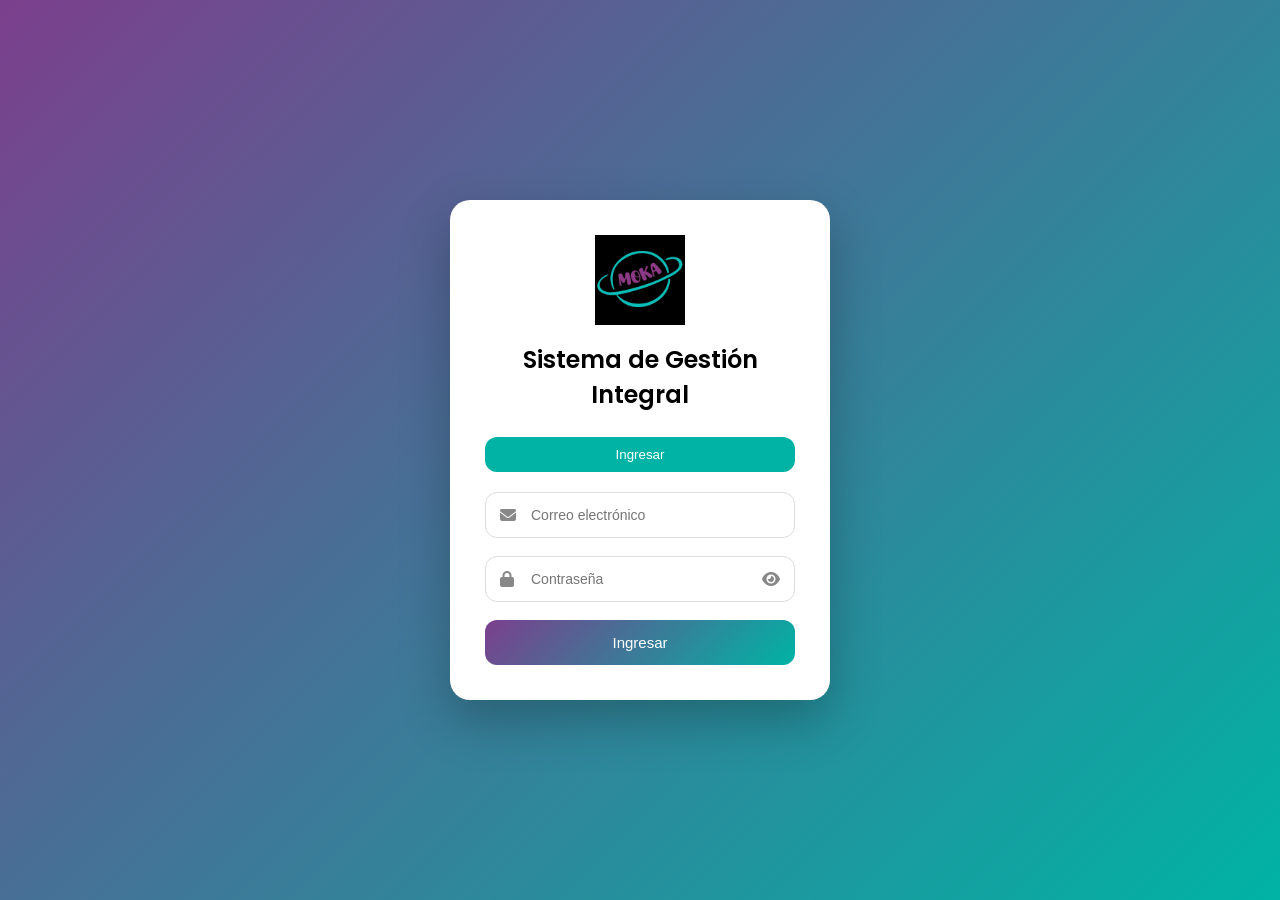
<file: index.html>
<!DOCTYPE html>
<html lang="es">
<head>
    <meta charset="UTF-8">
    <title>MOKA | Sistema de Inventario</title>
    <link rel="stylesheet" href="css/estilo.css">
    <link rel="stylesheet" href="https://cdnjs.cloudflare.com/ajax/libs/font-awesome/6.5.0/css/all.min.css">
</head>
<body>

    <div class="auth-container">
        <div class="auth-card">
            <!-- LOGO -->
            <div class="auth-header">
                <img src="assets/img2.jpeg" alt="MOKA">
                <h2>Sistema de Gestión Integral</h2>
            </div>

            <!-- TABS -->
            <div class="auth-tabs">
                <button class="tab active" onclick="showLogin()">Ingresar</button>
                <!--<button class="tab" onclick="showRegister()">Registrarse</button>-->
            </div>

            <!-- LOGIN -->
            <form id="loginForm" class="form-section active">
                <div class="input-group">
                    <i class="fa fa-envelope icon-left"></i>
                    <input type="email" id="lcorreo" placeholder="Correo electrónico">
                </div>

                <div class="input-group password-group">
                    <i class="fa fa-lock icon-left"></i>
                    <input type="password" id="lcontrasena" placeholder="Contraseña">
                    <i class="fa fa-eye toggle-password icon-right"></i>
                </div>

                <button type="submit" class="btn-primary">Ingresar</button>
            </form>

            <!-- REGISTRO -->
            <form id="registerForm" class="form-section">
                <div class="input-group">
                    <i class="fa fa-id-card icon-left"></i>
                    <input type="text" id="identificacion" placeholder="Número de documento">
                </div>
                <div class="input-group">
                    <i class="fa fa-user icon-left"></i>
                    <input type="text" id="nombre" placeholder="Nombre completo">
                </div>

                <div class="input-group">
                    <i class="fa fa-envelope icon-left"></i>
                    <input type="email" id="correo" placeholder="Correo electrónico">
                </div>

                <div class="input-group password-group">
                    <i class="fa fa-lock icon-left"></i>
                    <input type="password" id="contrasena" placeholder="Contraseña">
                    <i class="fa fa-eye toggle-password icon-right"></i>
                </div>

                <div class="input-group">
                    <i class="fa fa-user-tag icon-left"></i>
                    <select id="roleSelect">
                        <option value="">Cargando roles...</option>
                    </select>
                </div>            

                <button type="submit" class="btn-primary">Crear cuenta</button>
            </form>
        </div>
    </div>

    <script>
        function showLogin() {
            document.getElementById('loginForm').classList.add('active');
            document.getElementById('registerForm').classList.remove('active');
            document.querySelectorAll('.tab')[0].classList.add('active');
            document.querySelectorAll('.tab')[1].classList.remove('active');
        }

        function showRegister() {
            document.getElementById('registerForm').classList.add('active');
            document.getElementById('loginForm').classList.remove('active');
            document.querySelectorAll('.tab')[1].classList.add('active');
            document.querySelectorAll('.tab')[0].classList.remove('active');
        }
    </script>

    <script src="js/config.js"></script>
    <script src="js/login.js"></script>

</body>
</html>
</file>
<file: css/estilo.css>
@import url('https://fonts.googleapis.com/css2?family=Poppins:wght@300;400;600&display=swap');

:root {
    --morado: #7B3F8C;
    --turquesa: #00B3A4;
    --fondo: #f2f4f7;
    --blanco: #ffffff;
}

* {
    box-sizing: border-box;
}

body {
    margin: 0;
    font-family: 'Poppins', sans-serif;
    background: linear-gradient(135deg, var(--morado), var(--turquesa));
    height: 100vh;
    display: flex;
    justify-content: center;
    align-items: center;
}

/* CONTENEDOR */
.auth-container {
    width: 100%;
    display: flex;
    justify-content: center;
}

/* TARJETA */
.auth-card {
    background: var(--blanco);
    width: 380px;
    border-radius: 20px;
    padding: 35px;
    box-shadow: 0 20px 50px rgba(0,0,0,0.25);
}

/* HEADER */
.auth-header {
    text-align: center;
    margin-bottom: 25px;
}

.auth-header img {
    width: 90px;
    margin-bottom: 10px;
}

.auth-header h2 {
    margin: 0;
    font-weight: 600;
}

/* TABS */
.auth-tabs {
    display: flex;
    margin-bottom: 20px;
    background: #f1f1f1;
    border-radius: 12px;
    overflow: hidden;
}

.auth-tabs .tab {
    flex: 1;
    padding: 10px;
    border: none;
    cursor: pointer;
    background: transparent;
    font-weight: 500;
}

.auth-tabs .tab.active {
    background: var(--turquesa);
    color: white;
}

/* FORMULARIOS */
.form-section {
    display: none;
}

.form-section.active {
    display: block;
}

/* INPUTS CON ICONOS */
.input-group {
    position: relative;
    margin-bottom: 18px;
}

.input-group input {
    width: 100%;
    padding: 14px 45px 14px 45px;
    border-radius: 12px;
    border: 1.5px solid #ddd;
    font-size: 14px;
    transition: all 0.3s ease;
}

.input-group select {
    width: 100%;
    padding: 14px 45px 14px 45px;
    border-radius: 12px;
    border: 1.5px solid #ddd;
    font-size: 14px;
    appearance: none;
    background-color: white;
}

.input-group input:focus {
    outline: none;
    border-color: var(--turquesa);
    box-shadow: 0 0 0 3px rgba(0,179,164,0.2);
}

/* BOTÓN */
.btn-primary {
    width: 100%;
    padding: 14px;
    background: linear-gradient(135deg, var(--morado), var(--turquesa));
    border: none;
    border-radius: 12px;
    color: white;
    font-size: 15px;
    cursor: pointer;
    font-weight: 500;
}

.btn-primary:hover {
    opacity: 0.9;
}

.alert {
    padding: 12px;
    border-radius: 10px;
    margin-bottom: 15px;
    text-align: center;
    font-size: 14px;
}

.alert.error {
    background-color: #ff4d4d;
    color: white;
}

.alert.success {
    background-color: var(--turquesa);
    color: white;
}

.input-group {
    position: relative;
    margin-bottom: 18px;
}

/* ICONO IZQUIERDO */
.icon-left {
    position: absolute;
    left: 15px;
    top: 50%;
    transform: translateY(-50%);
    color: #888;
}

/* ICONO DERECHO */
.icon-right {
    position: absolute;
    right: 15px;
    top: 50%;
    transform: translateY(-50%);
    cursor: pointer;
    color: #888;
    transition: 0.3s;
}

.icon-right:hover {
    color: var(--turquesa);
}

/* INPUT AJUSTADO */
.input-group input {
    width: 100%;
    padding: 14px 45px 14px 45px; 
    border-radius: 12px;
    border: 1.5px solid #ddd;
    font-size: 14px;
    transition: all 0.3s ease;
}

.input-group input:focus {
    outline: none;
    border-color: var(--turquesa);
    box-shadow: 0 0 0 3px rgba(0,179,164,0.2);
}

/* RESPONSIVE */
@media (max-width: 480px) {
    .auth-card {
        width: 90%;
    }
}
</file>
<file: css/dashboard.css>
:root {
    --morado: #7B3F8C;
    --turquesa: #00B3A4;
    --fondo: #f2f4f7;
    --blanco: #ffffff;
}

/* RESET */
* {
    box-sizing:border-box;
    margin:0;
    padding:0;
}

body {
    font-family:'Poppins',sans-serif;
    background:var(--fondo);
}

/* LAYOUT */
.layout {
    display:flex;
    min-height:100vh;
}

/* SIDEBAR */
.sidebar {
    width:260px;
    background:linear-gradient(180deg,var(--morado),var(--turquesa));
    color:white;
    display:flex;
    flex-direction:column;
    transition:width 0.3s ease;
    position:relative; /* IMPORTANTE */
}

/* BOTON TOGGLE PROFESIONAL */
.sidebar-toggle {
    position:absolute;
    top:6px;
    right:12px;
    width:34px;
    height:34px;
    border:none;
    border-radius:10px;
    background:rgba(255,255,255,0.15);
    backdrop-filter:blur(10px);
    color:white;
    cursor:pointer;
    display:flex;
    align-items:center;
    justify-content:center;
    font-size:16px;
    transition:all 0.25s ease;
    z-index:2000;
    /* oculto por defecto */
    opacity:0;
    transform:translateX(10px);
}

.sidebar:hover .sidebar-toggle {
    opacity:1;
    transform:translateX(0);
}

.sidebar-toggle:hover {
    background:white;
    color:var(--morado);
    transform:scale(1.08);
}

.sidebar.collapsed .sidebar-toggle i {
    transform:rotate(180deg);
}

/* SIDEBAR COLAPSADO */
.sidebar.collapsed {
    width:70px;
}

/* ROTAR ICONO */
.sidebar.collapsed .sidebar-toggle i {
    transform:rotate(180deg);
}

/* LOGO CONTAINER */
.logo-container {
    display:flex;
    align-items:center;
    padding:20px;
    margin-top:10px; /* BAJA el logo */
}

/* LOGO */
.logo-left {
    display:flex;
    align-items:center;
    gap:12px;
}

.logo-container img {
    width:42px;
}

.sidebar.collapsed .logo-text,
.sidebar.collapsed span,
.sidebar.collapsed .arrow {
    display:none !important;
}

/* MENU */
.menu {
    flex:1;
}

/* MENU ITEMS */
.menu-item {
    display:flex;
    align-items:center;
    gap:12px;
    padding:15px 18px;
    cursor:pointer;
    transition:all 0.2s ease;
}

.menu-item:hover {
    background:rgba(255,255,255,0.12);
}

/* SUBMENU */
.submenu {
    display:none;
    flex-direction:column;
}

.sidebar:not(.collapsed) .menu-item.active + .submenu{
    display:flex;
}

.submenu a {
    padding:10px 45px;
    color:white;
    text-decoration:none;
    font-size:14px;
}

.submenu a:hover {
    background:rgba(255,255,255,0.1);
}

/* USER */
.user-bottom {
    margin-top:auto;
}

/* MAIN */
.main {
    flex:1;
    display:flex;
    flex-direction:column;
}

/* TOPBAR */
.topbar {
    background:white;
    padding:16px 28px;
    box-shadow:0 2px 8px rgba(0,0,0,0.04);
    font-size:16px;
}

/* CONTENT */
.content {
    flex:1;
    padding:25px;
}

/* CARDS */
.cards {
    display:flex;
    gap:20px;
}

.card {
    background:white;
    padding:12px;
    border-radius:12px;
    flex:1;
    box-shadow:0 3px 12px rgba(0,0,0,0.06);
}

.chart {
    margin-top:20px;
    height:300px;
}

/* Espaciado vertical solicitado */
.kpi-header {
    margin-bottom: 10px; /* Espacio entre el texto y las tarjetas */
}

.kpi-header h2 {
    color: #333;
    margin-bottom: 5px;
}

.kpi-header p {
    color: #666;
    font-size: 0.9rem;
}

/* Grid de los KPIs */
.kpi-grid {
    display: grid;
    grid-template-columns: repeat(auto-fit, minmax(250px, 1fr));
    gap: 20px;
}

/* Estilo base de las tarjetas KPI */
.kpi-card {
    background: #fff;
    border-radius: 10px;
    padding: 10px;
    display: flex;
    align-items: center;
    gap: 15px;
    box-shadow: 0 4px 6px rgba(0,0,0,0.05);
    transition: transform 0.3s ease;
    border-bottom: 4px solid transparent; /* Efecto visual inferior */
}

.kpi-card:hover {
    transform: translateY(-5px);
}

/* Iconos de los KPIs */
.kpi-icon {
    font-size: 2rem;
    padding: 10px;
    border-radius: 8px;
    min-width: 60px;
    text-align: center;
}

.kpi-data h3 {
    font-size: 0.85rem;
    text-transform: uppercase;
    color: #888;
    margin-bottom: 5px;
}

.kpi-data p {
    font-size: 1.4rem;
    font-weight: bold;
    color: #333;
    margin: 0;
}

/* Colores específicos para cada KPI */
.ventas {
    border-left: 6px solid #8e44ad; /* Morado MOKA */
}
.ventas .kpi-icon {
    background-color: #f4ecf7;
    color: #8e44ad;
}

.stock {
    border-left: 6px solid #16a085; /* Turquesa */
}
.stock .kpi-icon {
    background-color: #e8f6f3;
    color: #16a085;
}

.movimientos {
    border-left: 6px solid #e67e22; /* Naranja */
}
.movimientos .kpi-icon {
    background-color: #fef5e7;
    color: #e67e22;
}

.chart-container {
    margin-top: 15px;
    padding: 10px;
}

.chart-header {
    margin-bottom: 10px; /* Espacio entre el texto y las tarjetas */
}

.chart-header h2 {
    color: #333;
    margin-bottom: 5px;
}

.charts-grid {
    display: grid;
    grid-template-columns: repeat(auto-fit, minmax(00px, 1fr));
    gap: 30px;
    margin-top: 10px;
}

.chart-box {
    background: #fff;
    padding: 15px;
    border: 1px solid #eee;
    border-radius: 8px;
    height: 300px; /* Altura controlada para los gráficos */
}

/* FOOTER */
.footer {
    margin-top:auto;
    background:linear-gradient(90deg,var(--morado),var(--turquesa));
    color:white;
    padding:40px 30px 15px;
}

/* FOOTER CONTAINER */
.footer-container {
    display:flex;
    justify-content:space-between;
    flex-wrap:wrap;
    gap:40px;
    max-width:1200px;
    margin:auto;
}

.footer-column {
    display:flex;
    flex-direction:column;
    min-width:180px;
}

.footer-column h4 {
    margin-bottom:10px;
    font-size:16px;
    border-bottom:2px solid rgba(255,255,255,0.3);
    padding-bottom:5px;
}

.footer-column a {
    color:white;
    text-decoration:none;
    margin:4px 0;
    font-size:14px;
}

.footer-column a:hover {
    color:#00ffd0;
}

.footer-column p {
    margin:4px 0;
    font-size:14px;
}

.footer-bottom {
    text-align:center;
    margin-top:30px;
    padding-top:15px;
    border-top:1px solid rgba(255,255,255,0.3);
}
</file>
<file: css/acercade.css>
.about-grid {
    display: grid;
    grid-template-columns: 1fr 1.5fr;
    gap: 40px;
    align-items: center;
    padding: 20px;
}

.about-image img {
    width: 100%;
    max-width: 450px;
    height: auto;
    display: block;
    margin: 0 auto;
    border-radius: 15px;
    box-shadow: 0 10px 20px rgba(0,0,0,0.1);
    border: 3px solid var(--turquesa);
}

.about-text p {
    line-height: 1.8;
    color: #555;
    margin-bottom: 15px;
    text-align: justify;
}

.valores-grid {
    display: grid;
    grid-template-columns: repeat(3, 1fr);
    gap: 15px;
    margin-top: 30px;
}

.valor-item {
    text-align: center;
    display: flex;
    flex-direction: column;
    align-items: center;
    gap: 10px;
    color: var(--morado);
    font-weight: 600;
    font-size: 0.9rem;
}

.valor-item i {
    font-size: 1.5rem;
    color: var(--turquesa);
}

/* Responsivo para móviles */
@media (max-width: 768px) {
    .about-grid {
        grid-template-columns: 1fr;
    }
}
</file>
